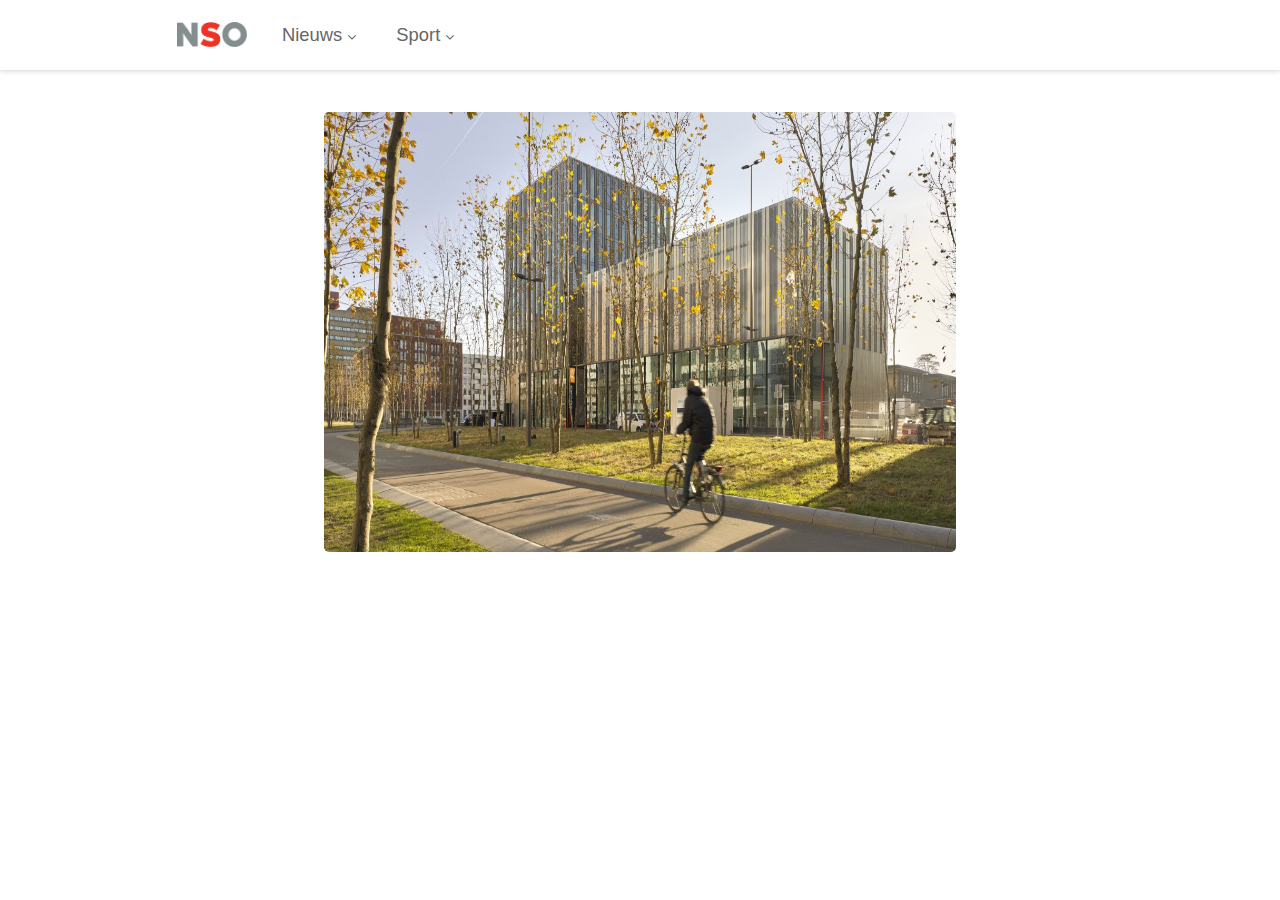
<file: index.html>
<!DOCTYPE html>
<html lang="en">
<head>
    <meta charset="UTF-8">
    <meta http-equiv="X-UA-Compatible" content="IE=edge">
    <meta name="viewport" content="width=device-width, initial-scale=1.0">
    <title>NSO.nl - Nieuws</title>
    <link rel="stylesheet" href="style.css">
    <link rel="icon" href="fotos/favicon (1).ico">
</head>
<body>
    <div>
        <header>
            <img id="NSO" src="fotos/nso logo.png" alt="">
            <div>
                <svg id="down1" viewBox="0 0 9 6" xmlns="http://www.w3.org/2000/svg" class="sc-74c2715c-4 kDhuLJ"><path d="M4.1789 4.8654a.4507.4507 0 00.6057.0335l.037-.0335 3.0453-3.0806a.4635.4635 0 000-.6502.4507.4507 0 00-.6058-.0335l-.0369.0335-2.7244 2.7556-2.724-2.7556a.4507.4507 0 00-.6058-.0335l-.037.0336a.4637.4637 0 00-.033.6128l.0331.0373L4.179 4.8654z" fill="#666666" fill-rule="nonzero"></path></svg>
                <p id="nieuws">Nieuws</p> 
            </div>
            <div>
                <svg id="down2" viewBox="0 0 9 6" xmlns="http://www.w3.org/2000/svg" class="sc-74c2715c-4 kDhuLJ"><path d="M4.1789 4.8654a.4507.4507 0 00.6057.0335l.037-.0335 3.0453-3.0806a.4635.4635 0 000-.6502.4507.4507 0 00-.6058-.0335l-.0369.0335-2.7244 2.7556-2.724-2.7556a.4507.4507 0 00-.6058-.0335l-.037.0336a.4637.4637 0 00-.033.6128l.0331.0373L4.179 4.8654z" fill="#666666" fill-rule="nonzero"></path></svg>
                <p id="sport">Sport</p> 

            </div>
        </header>
    </div>
    <div id="picture">
        <img id="foto" src="fotos/exterieur-straat-sint-lucas-cepezed.jpg" alt="">

    </div>
</body>
</html>
</file>
<file: style.css>
header{
    background-color: rgb(255, 255, 255);
    height: 70px;
    position: sticky;
    top: 0px;
    margin: -8px;
    box-shadow: 0px 1px 5px rgb(211, 211, 211);
}
#NSO{
    float: left;
    height: 25px;
    width: 70px;
    margin-top: 22px;
    margin-left: 177px;
}
#foto{
    width: 786px;
    height: 440.150px;
    margin-top: 50px;
    display: block;
    margin-left: auto;
    margin-right: auto;
    width: 50%;
    border-radius: 5px;
}
#nieuws{
    font-family: "Helvetica Neue", Helvetica, Arial, sans-serif;
    color: #666666;
    float: left;
    font-size: 1.15rem;
    margin-left: 35px;
    margin-top: 24px;
}
#down1{
    margin-top: 34px;
    margin-left: 5px;
    width: 10px;
}
#sport{
    font-family: "Helvetica Neue", Helvetica, Arial, sans-serif;
    color: #666666;
    float: left;
    font-size: 1.15rem;
    margin-left: 54px;
    margin-top: -21px;
}
#down2{
    width: 10px;
    margin-bottom: 80px;
    margin-top: -11px;
    margin-left: 5px;
}
#uitzendingen{
    font-family: "Helvetica Neue", Helvetica, Arial, sans-serif;
    color: #666666;
    float: left;
    font-size: 1.15rem;
    margin-left: 495px;
    margin-top: -100px;
    
}
</file>
